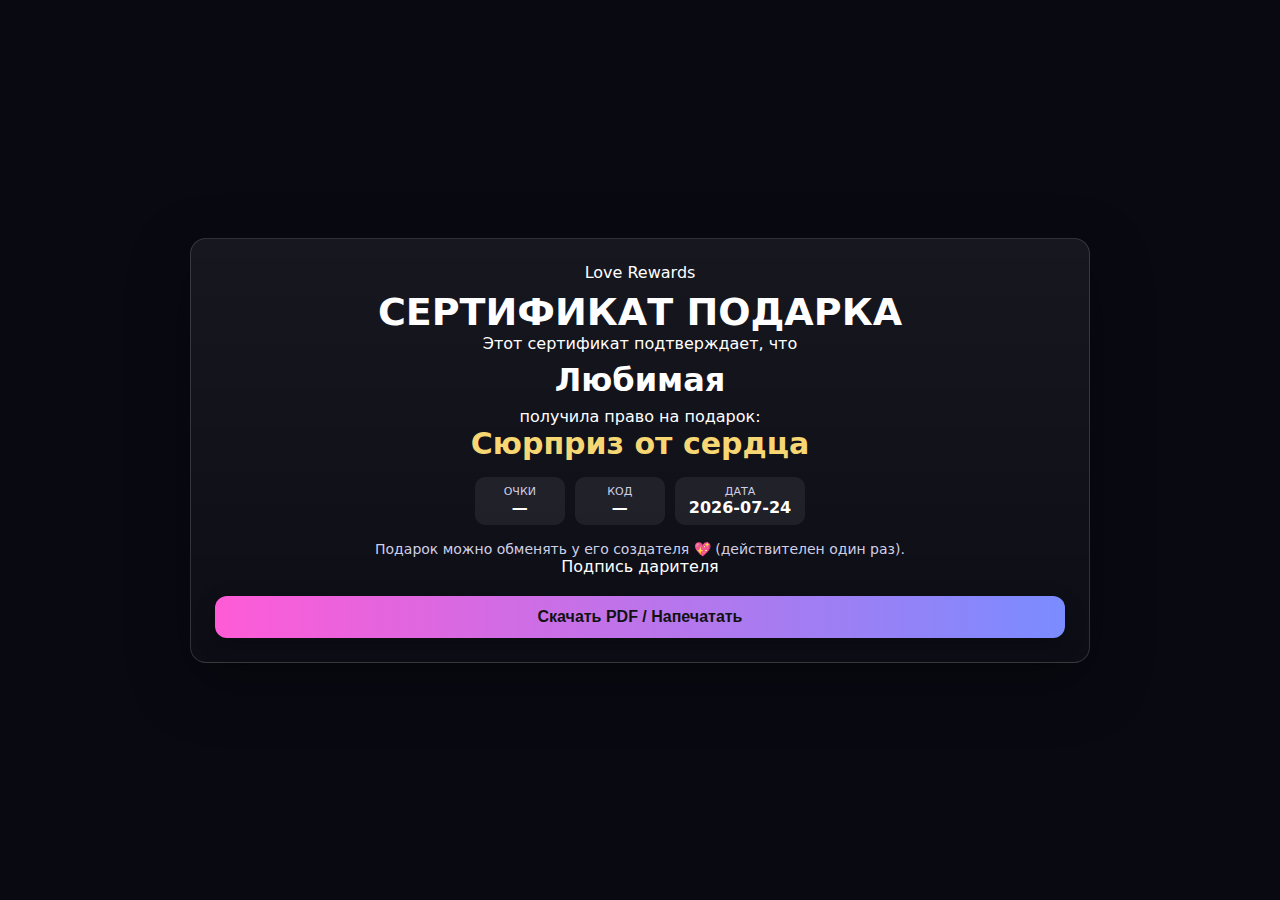
<file: certificate.html>
<!doctype html>
<html lang="ru">
<head>
  <meta charset="utf-8" />
  <meta name="viewport" content="width=device-width, initial-scale=1" />
  <title>Love Rewards — Сертификат</title>
  <link rel="stylesheet" href="certificate.css" />
</head>
<body>
  <div id="bg-overlay"></div>

  <main class="sheet">
    <header class="head">
      <div class="badge">Love Rewards</div>
      <h1 class="title">СЕРТИФИКАТ ПОДАРКА</h1>
      <p class="subtitle">Этот сертификат подтверждает, что</p>
      <h2 id="recipient" class="recipient">—</h2>
    </header>

    <section class="body">
      <p class="line">
        получила право на подарок:
      </p>
      <h3 id="reward" class="reward">—</h3>

      <div class="meta">
        <div class="meta-item">
          <div class="label">Очки</div>
          <div id="points" class="value">—</div>
        </div>
        <div class="meta-item">
          <div class="label">Код</div>
          <div id="code" class="value code">—</div>
        </div>
        <div class="meta-item">
          <div class="label">Дата</div>
          <div id="date" class="value">—</div>
        </div>
      </div>

      <p id="note" class="note">
        Подарок можно обменять у его создателя 💖 (действителен один раз).
      </p>
    </section>

    <footer class="foot">
      <div class="sign">
        <div class="sign-line"></div>
        <div class="sign-label">Подпись дарителя</div>
      </div>
      <button class="print-btn" onclick="window.print()">Скачать PDF / Напечатать</button>
    </footer>
  </main>

  <script src="certificate.js"></script>
</body>
</html>
</file>
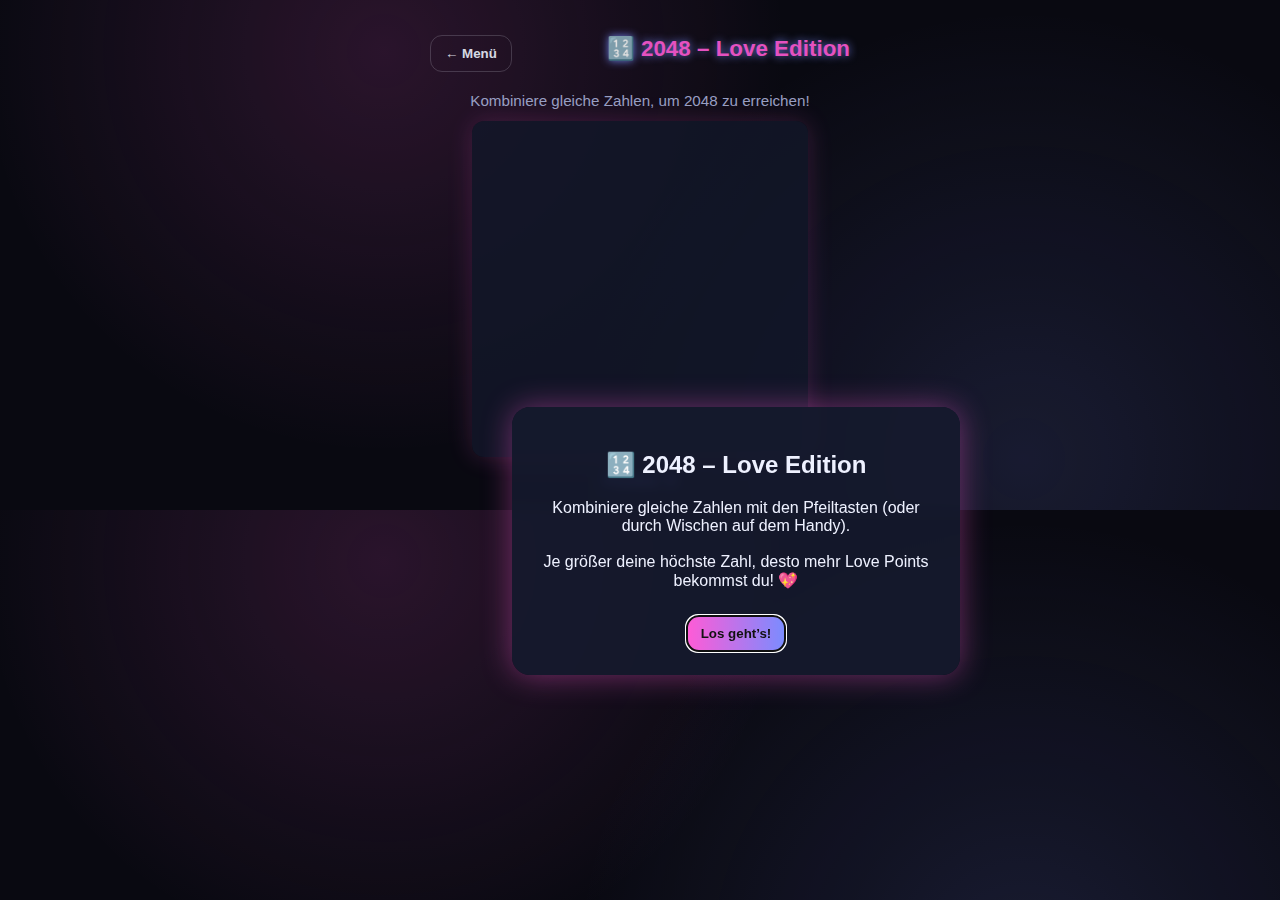
<file: games/2048.html>
<!doctype html>
<html lang="de">
<head>
  <meta charset="utf-8" />
  <meta name="viewport" content="width=device-width, initial-scale=1" />
  <title>🔢 2048 – Love Edition</title>
  <link rel="stylesheet" href="game2048.css" />
</head>
<body>
  <div class="wrap">
    <header>
      <button class="btn ghost" onclick="location.href='../index.html'">← Menü</button>
      <h1>🔢 2048 – Love Edition</h1>
    </header>

    <section id="gameSection">
      <p class="desc">Kombiniere gleiche Zahlen, um 2048 zu erreichen!</p>
      <div id="grid"></div>
      <div id="hud">
        <span>Punkte: <strong id="score">0</strong></span>
      </div>
    </section>

    <section id="resultSection" class="hidden">
      <h2>🎁 Du hast bereits gespielt!</h2>
      <p>Dein Ergebnis war: <strong id="savedPoints">0</strong> Punkte.</p>
      <p>Gesamtpunkte: <strong id="totalPoints">0</strong> 💖</p>
      <button class="btn ghost" onclick="location.href='../geschenk.html'">🎁 Geschenke ansehen</button>
    </section>

    <div id="message" class="hidden">
      🎉 Spiel vorbei!<br>
      Du hast <span id="pointsEarned">0</span> LP erhalten!
      <br><br>
      <button class="btn ghost" onclick="location.href='../geschenk.html'">🎁 Geschenke ansehen</button>
    </div>
  </div>

  <dialog id="startModal">
    <h2>🔢 2048 – Love Edition</h2>
    <p>
      Kombiniere gleiche Zahlen mit den Pfeiltasten (oder durch Wischen auf dem Handy).<br><br>
      Je größer deine höchste Zahl, desto mehr Love Points bekommst du! 💖
    </p>
    <button class="btn" id="startBtn">Los geht’s!</button>
  </dialog>

  <script src="game2048.js"></script>
</body>
</html>
</file>
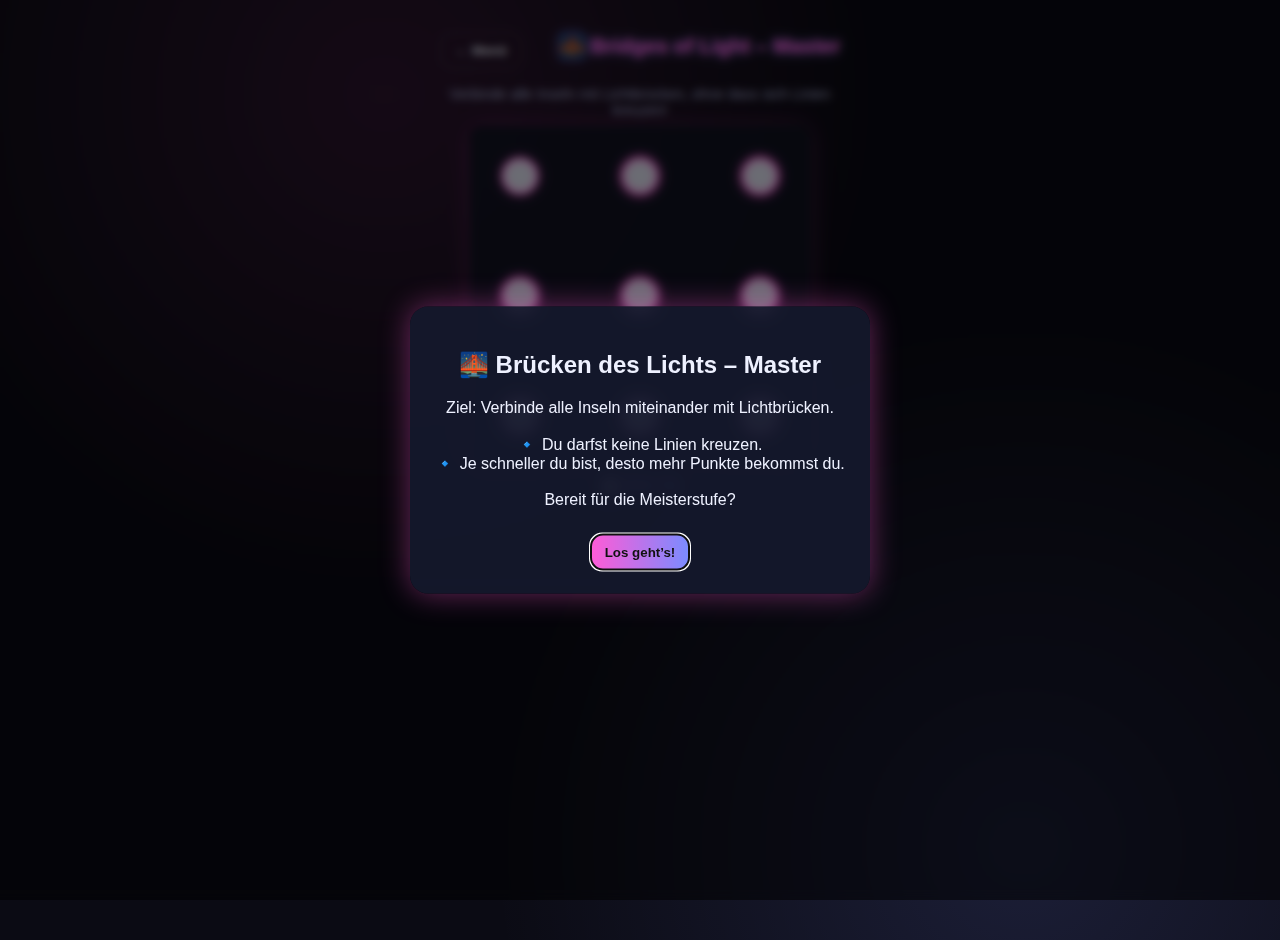
<file: games/bridges.html>
<!doctype html>
<html lang="de">
<head>
  <meta charset="utf-8" />
  <meta name="viewport" content="width=device-width, initial-scale=1" />
  <title>🌉 Bridges of Light – Master Level</title>
  <link rel="stylesheet" href="bridges.css" />
</head>
<body>
  <div class="wrap">
    <header>
      <button class="btn ghost" onclick="location.href='../index.html'">← Menü</button>
      <h1>🌉 Bridges of Light – Master</h1>
    </header>

    <section id="gameSection">
      <p class="desc">Verbinde alle Inseln mit Lichtbrücken, ohne dass sich Linien kreuzen!</p>
      <canvas id="gameCanvas" width="340" height="340"></canvas>

      <div id="hud">
        ⏱️ Zeit: <span id="timer">0</span>s
      </div>
    </section>

    <section id="resultSection" class="hidden">
      <h2>🎁 Du hast bereits gespielt!</h2>
      <p>Du hast <strong id="savedPoints">0</strong> Punkte in dieser Runde verdient.</p>
      <p>Gesamtpunkte: <strong id="totalPoints">0</strong> 💖</p>
      <button class="btn ghost" onclick="location.href='../geschenk.html'">🎁 Geschenke ansehen</button>
    </section>

    <div id="message" class="hidden">
      🎉 Fantastisch!<br>
      Du hast <span id="pointsEarned">0</span> Punkte erhalten!
      <br /><br />
      <button class="btn" id="claimBtn">Punkte einsammeln</button>
    </div>
  </div>

  <!-- Start-Popup -->
  <dialog id="startModal">
    <h2>🌉 Brücken des Lichts – Master</h2>
    <p>
      Ziel: Verbinde alle Inseln miteinander mit Lichtbrücken.<br><br>
      🔹 Du darfst keine Linien kreuzen.<br>
      🔹 Je schneller du bist, desto mehr Punkte bekommst du.<br><br>
      Bereit für die Meisterstufe?
    </p>
    <button class="btn" id="startBtn">Los geht’s!</button>
  </dialog>

  <script src="bridges.js"></script>
</body>
</html>
</file>
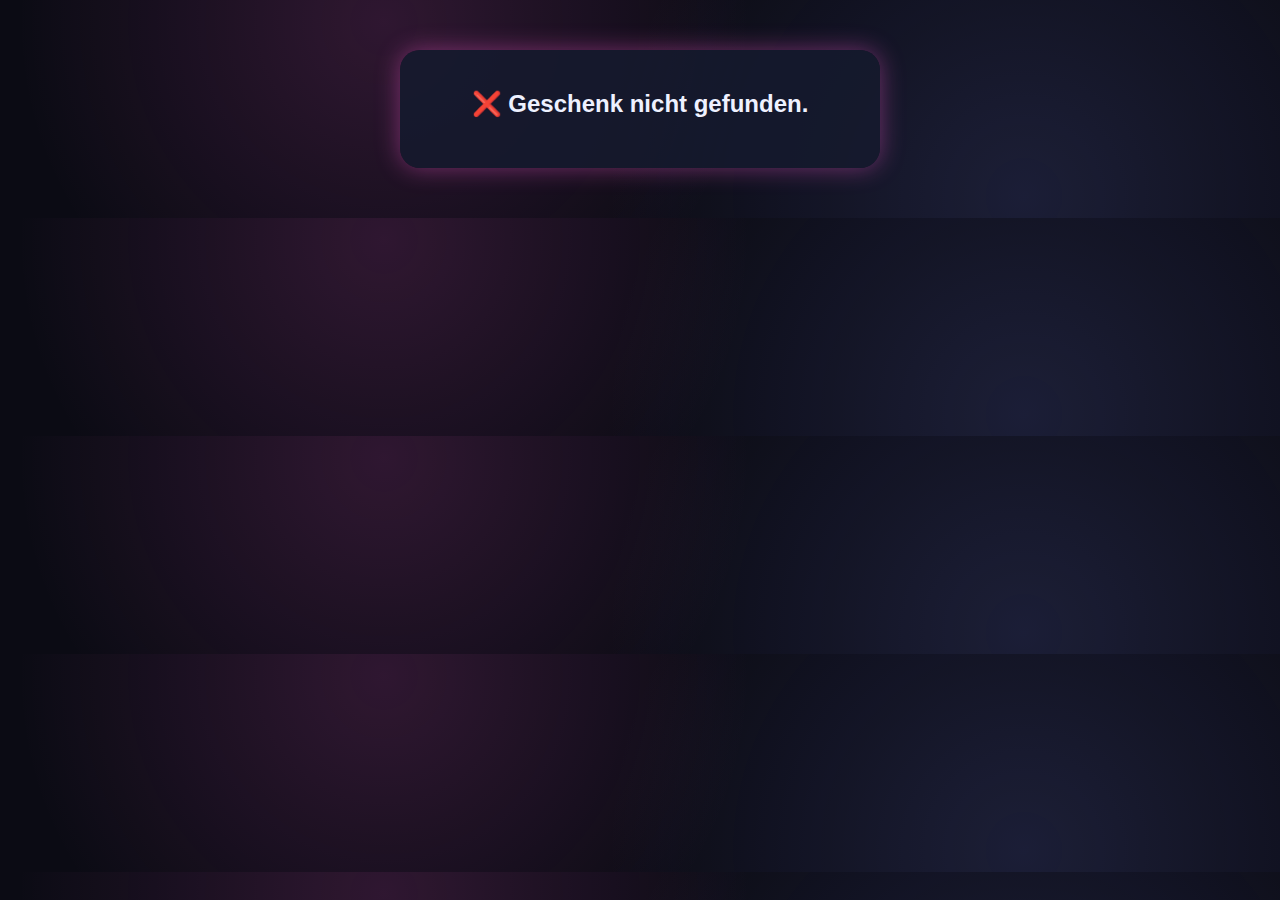
<file: games/certificate.html>
<!doctype html>
<html lang="de">
<head>
  <meta charset="utf-8" />
  <meta name="viewport" content="width=device-width, initial-scale=1" />
  <title>Geschenk Zertifikat</title>
  <link rel="stylesheet" href="certificate.css" />
</head>
<body>
  <div id="certificate" class="certificate">
    <h1>🎁 Geschenkzertifikat</h1>
    <h2 id="giftName"></h2>
    <p id="giftDesc"></p>
    <p class="footer">Mit Liebe erstellt 💖</p>
  </div>
  <script src="certificate.js"></script>
</body>
</html>
</file>
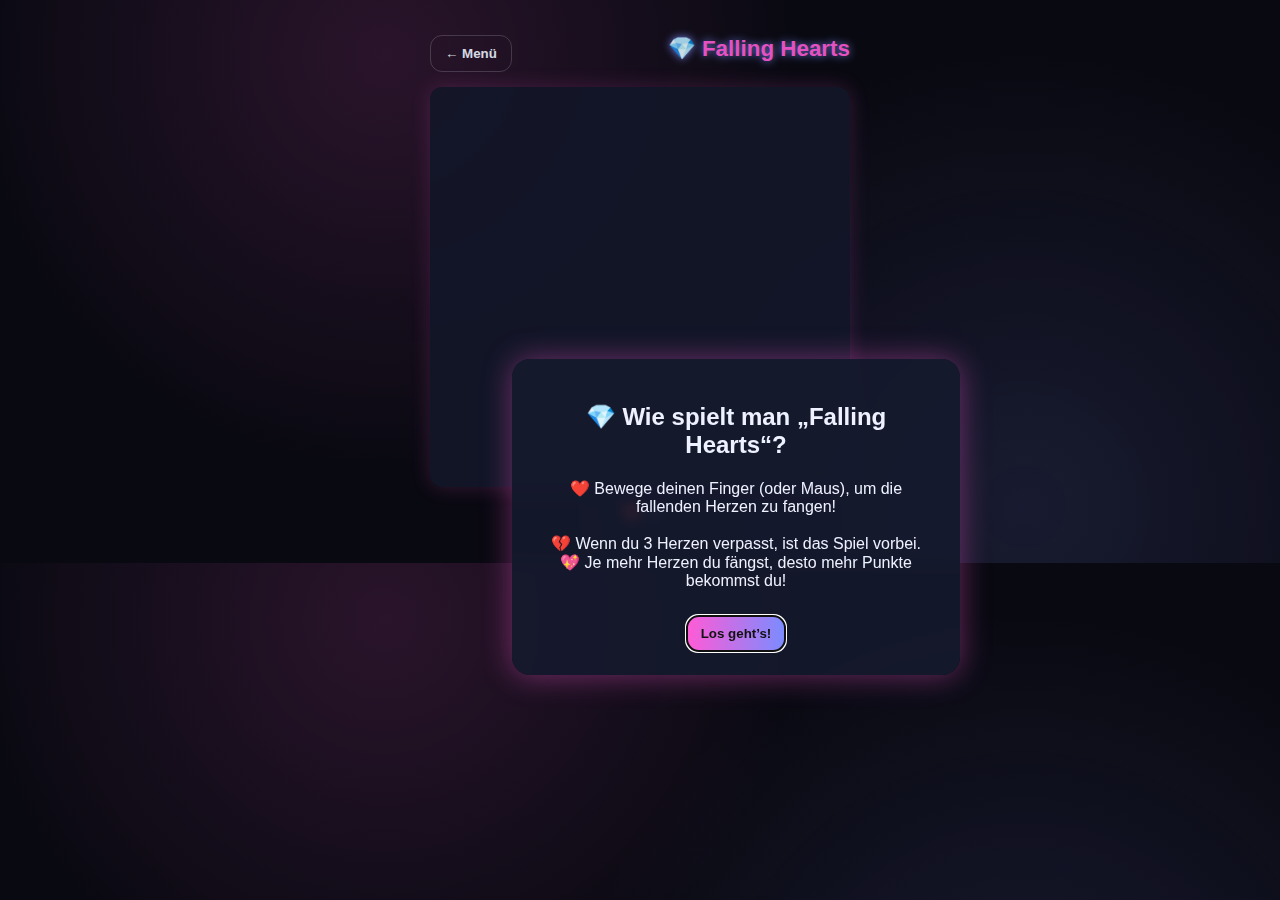
<file: games/fallinghearts.html>
<!doctype html>
<html lang="de">
<head>
  <meta charset="utf-8" />
  <meta name="viewport" content="width=device-width, initial-scale=1" />
  <title>💎 Falling Hearts</title>
  <link rel="stylesheet" href="fallinghearts.css" />
</head>
<body>
  <div class="wrap">
    <header>
      <button class="btn ghost" onclick="location.href='../index.html'">← Menü</button>
      <h1>💎 Falling Hearts</h1>
    </header>

    <section id="gameSection">
      <canvas id="gameCanvas"></canvas>
      <p id="scoreDisplay">❤️ 0</p>
    </section>

    <section id="resultSection" class="hidden">
      <h2>🎁 Du hast bereits gespielt!</h2>
      <p>Dein Ergebnis war: <strong id="savedPoints">0</strong> Punkte.</p>
      <p>Gesamtpunkte: <strong id="totalPoints">0</strong> 💖</p>
      <button class="btn ghost" onclick="location.href='../geschenk.html'">🎁 Geschenke ansehen</button>
    </section>

    <div id="message" class="hidden">
      🎉 Spiel vorbei!<br>
      Du hast <span id="pointsEarned">0</span> LP erhalten!
      <br><br>
     <button class="btn" id="claimBtn">Punkte einsammeln</button>
    </div>
  </div>

  <!-- Popup -->
  <dialog id="startModal">
    <h2>💎 Falling Hearts</h2>
    <p>
      Bewege deinen Finger, um die fallenden Herzen zu fangen! 💖<br><br>
      Du darfst 3 Herzen verlieren – dann ist das Spiel vorbei.
    </p>
    <button class="btn" id="startBtn">Los geht’s!</button>
  </dialog>
<!-- Info-Popup für neue Spieler -->
<dialog id="infoModal">
  <h2>💎 Wie spielt man „Falling Hearts“?</h2>
  <p>
    ❤️ Bewege deinen Finger (oder Maus), um die fallenden Herzen zu fangen!<br><br>
    💔 Wenn du 3 Herzen verpasst, ist das Spiel vorbei.<br>
    💖 Je mehr Herzen du fängst, desto mehr Punkte bekommst du!
  </p>
  <button class="btn" id="infoStartBtn">Los geht’s!</button>
</dialog>

  <script src="fallinghearts.js"></script>
</body>
</html>
</file>
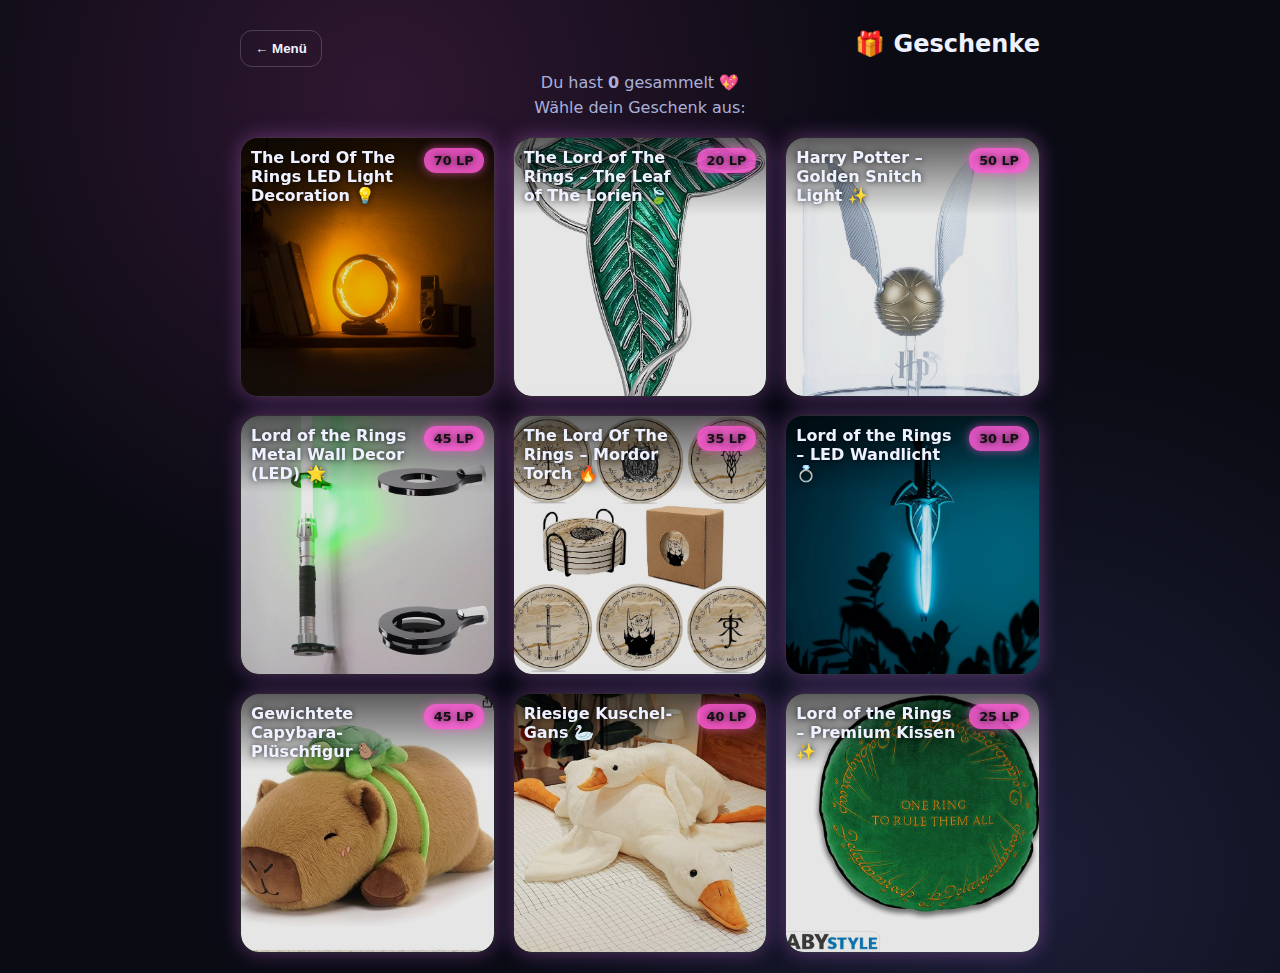
<file: games/geschenk.html>
<!doctype html>
<html lang="de">
<head>
  <meta charset="utf-8" />
  <meta name="viewport" content="width=device-width, initial-scale=1" />
  <title>Love Rewards – Geschenke</title>
  <link rel="stylesheet" href="geschenk.css" />
</head>
<body>
  <div class="wrap">
    <header>
      <button class="btn ghost" onclick="location.href='/index.html'">← Menü</button>
      <div class="title">🎁 Geschenke</div>
    </header>

    <section class="info">
      <p>Du hast <strong id="pointsDisplay">0 Punkte</strong> gesammelt 💖</p>
      <p>Wähle dein Geschenk aus:</p>
    </section>

    <section id="giftList" class="gifts"></section>

    <dialog id="confirmModal">
      <div class="modal">
        <h2>Geschenk auswählen 🎁</h2>
        <p id="giftText"></p>
        <div class="actions">
          <button class="btn" id="sendBtn">Über WhatsApp senden 💬</button>
          <button class="btn ghost" id="cancelBtn">Abbrechen</button>
        </div>
      </div>
    </dialog>
  </div>

  <script src="geschenk.js"></script>
</body>
</html>
</file>
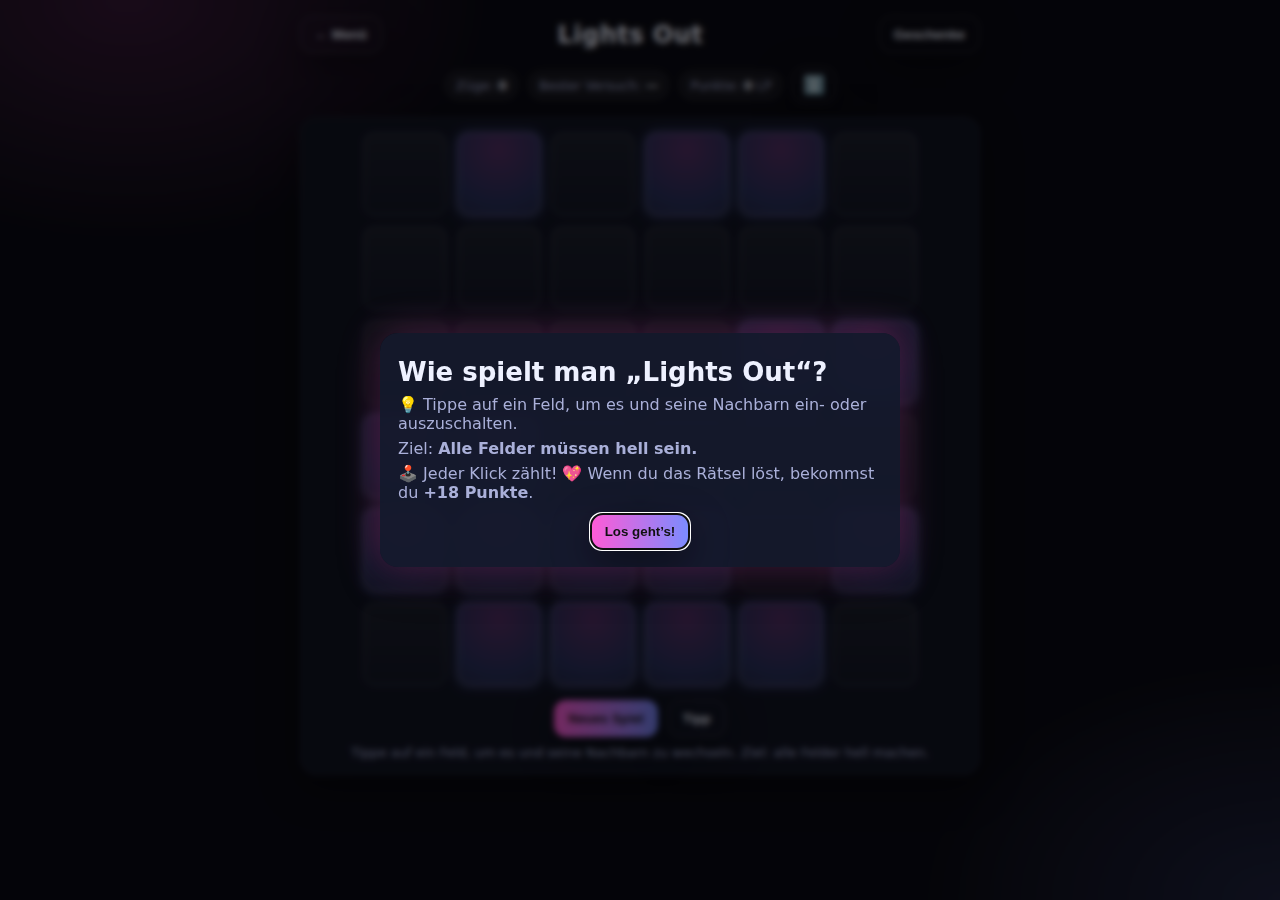
<file: games/lightsout.html>
<!doctype html>
<html lang="de">
<head>
  <meta charset="utf-8" />
  <meta name="viewport" content="width=device-width, initial-scale=1, maximum-scale=1" />
  <title>Love Rewards — Lights Out</title>
  <link rel="stylesheet" href="lightsout.css" />
</head>
<body>
  <div class="wrap">
    <header>
      <button class="btn ghost" onclick="location.href='/index.html'">← Menü</button>
      <div class="title">Lights Out</div>
      <button class="btn ghost" onclick="location.href='/shop.html'">Geschenke</button>
    </header>

    <div class="hud">
      <div class="chip">Züge: <strong id="moves">0</strong></div>
      <div class="chip">Bester Versuch: <strong id="best">—</strong></div>
      <div class="chip">Punkte: <strong id="pts">0</strong> LP</div>
      <button class="btn ghost info" id="infoBtn">ℹ️</button>
    </div>

    <section class="board-wrap">
      <div id="grid" class="grid" role="grid" aria-label="Lights Out Spielfeld"></div>
      <div class="controls">
        <button class="btn" id="newGame">Neues Spiel</button>
        <button class="btn ghost" id="hintBtn">Tipp</button>
      </div>
      <p class="legend">Tippe auf ein Feld, um es und seine Nachbarn zu wechseln. Ziel: alle Felder hell machen.</p>
    </section>
  </div>

  <dialog id="win">
    <div class="modal">
      <h2>Sieg! ✨</h2>
      <p>Du hast das Rätsel gelöst! Belohnung: <strong id="winPts">+18</strong> Punkte.</p>
      <div class="actions">
        <button class="btn" id="claim">Punkte einsammeln</button>
        <button class="btn ghost" onclick="location.href='/shop.html'">Zu den Geschenken</button>
        <button class="btn ghost" id="playAgain">Nochmal spielen</button>
      </div>
    </div>
  </dialog>

  <dialog id="infoModal">
    <div class="modal">
      <h2>Wie spielt man „Lights Out“?</h2>
      <p>💡 Tippe auf ein Feld, um es und seine Nachbarn ein- oder auszuschalten.</p>
      <p>Ziel: <strong>Alle Felder müssen hell sein.</strong></p>
      <p>🕹️ Jeder Klick zählt! 💖 Wenn du das Rätsel löst, bekommst du <strong>+18 Punkte</strong>.</p>
      <div class="actions">
        <button class="btn" id="startGame">Los geht’s!</button>
      </div>
    </div>
  </dialog>

  <script src="lightsout.js"></script>
</body>
</html>
</file>
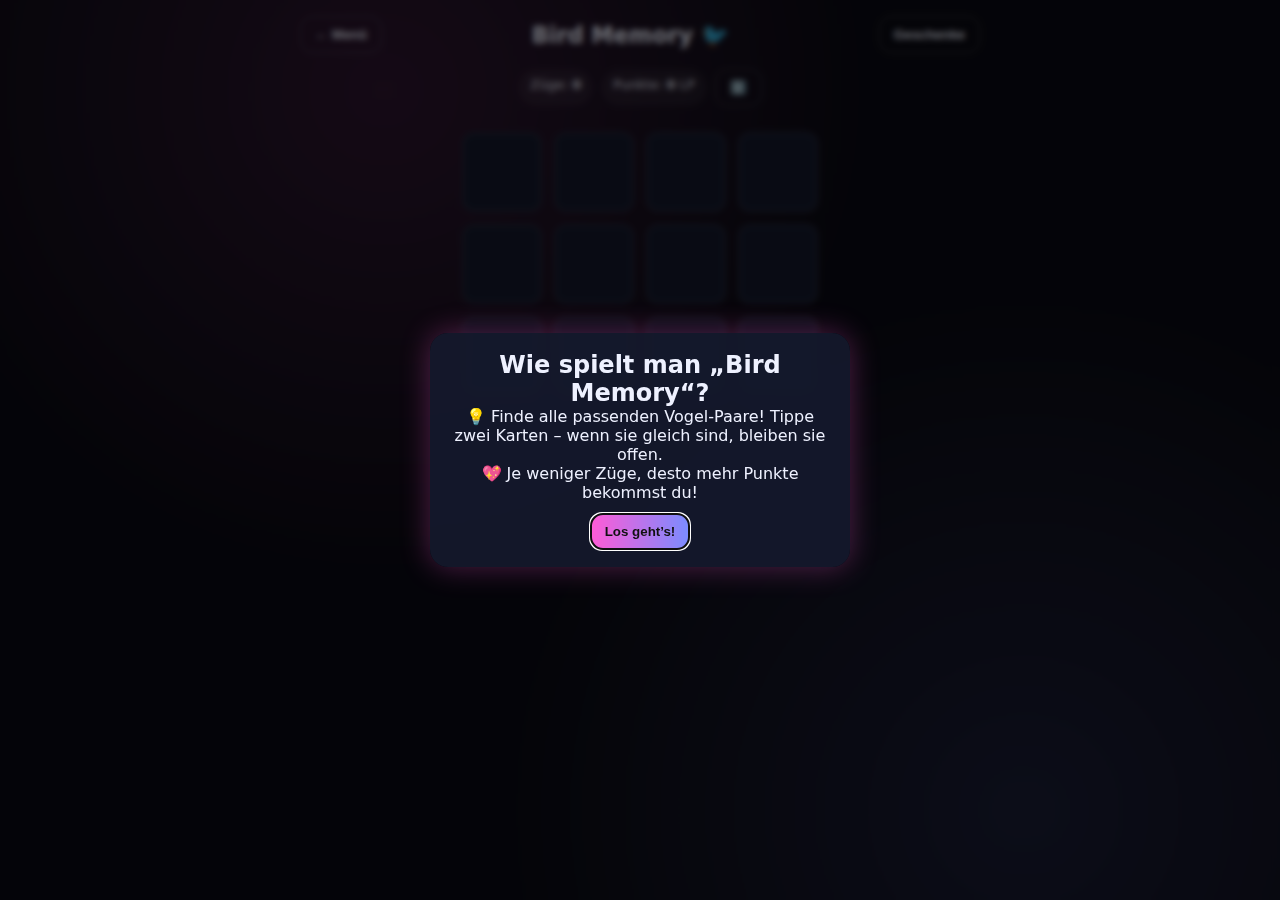
<file: games/memory.html>
<!doctype html>
<html lang="de">
<head>
  <meta charset="utf-8" />
  <meta name="viewport" content="width=device-width, initial-scale=1" />
  <title>Love Rewards – Bird Memory</title>
  <link rel="stylesheet" href="memory.css" />
</head>
<body>
  <div class="wrap">
    <header>
      <button class="btn ghost" onclick="location.href='https://arturio0101.github.io/alex/index.html'">← Menü</button>
      <div class="title">Bird Memory 🐦</div>
      <button class="btn ghost" onclick="location.href='https://arturio0101.github.io/alex/games/geschenk.html'">Geschenke</button>
    </header>

    <div class="hud">
      <div class="chip">Züge: <strong id="moves">0</strong></div>
      <div class="chip">Punkte: <strong id="points">0</strong> LP</div>
      <button class="btn ghost info" id="infoBtn">ℹ️</button>
    </div>

    <section class="board">
      <div id="grid" class="grid"></div>
    </section>
  </div>

  <!-- Info Modal -->
  <dialog id="infoModal">
    <div class="modal">
      <h2>Wie spielt man „Bird Memory“?</h2>
      <p>💡 Finde alle passenden Vogel-Paare! Tippe zwei Karten – wenn sie gleich sind, bleiben sie offen.</p>
      <p>💖 Je weniger Züge, desto mehr Punkte bekommst du!</p>
      <div class="actions">
        <button class="btn" id="startGame">Los geht’s!</button>
      </div>
    </div>
  </dialog>

  <!-- Win Modal -->
  <dialog id="winModal">
    <div class="modal">
      <h2>Sieg! 🎉</h2>
      <p>Du hast alle Paare gefunden!</p>
      <div class="actions">
        <button class="btn" id="claimBtn">Punkte einsammeln</button>
        <button class="btn ghost" onclick="location.href='https://arturio0101.github.io/alex/games/geschenk.html'">Zu den Geschenken</button>
      </div>
    </div>
  </dialog>

  <script src="memory.js"></script>
</body>
</html>
</file>
<file: certificate.css>
:root{
  --bg: #0b0b14;
  --fg: #fff;
  --muted: #cfcfe6;
  --primary: #ff5bd6;
  --accent: #7a8cff;
  --gold: #f7d774;
  --shadow: 0 20px 60px rgba(0,0,0,.35);
}

:root.theme-elegant { --bg: #0d0b11; --primary:#f7d774; --accent:#9ad0ff; }
:root.theme-neon    { --bg: #090912; --primary:#ff5bd6; --accent:#7a8cff; }
:root.theme-cozy    { --bg: #1a1111; --primary:#ff8fab; --accent:#ffd6a5; }

*{ box-sizing: border-box; margin:0; padding:0; }
html,body{ height:100%; }
body{
  background: var(--bg);
  color: var(--fg);
  font-family: 'Inter', system-ui, sans-serif;
  display:flex; justify-content:center; align-items:center;
  padding: 12px;
}

.sheet{
  width: 100%;
  max-width: 900px;
  background: linear-gradient(180deg, rgba(255,255,255,.06), rgba(255,255,255,.02));
  border: 1.5px solid rgba(255,255,255,.15);
  border-radius: 16px;
  box-shadow: var(--shadow);
  padding: 24px;
  text-align: center;
}

.title{ font-size: clamp(22px, 6vw, 38px); margin-top: 8px; }
.recipient{ font-size: clamp(20px, 5vw, 32px); margin: 8px 0; }
.reward{ font-size: clamp(18px, 5vw, 30px); color: var(--gold); }

.meta{
  display: flex;
  flex-wrap: wrap;
  justify-content: center;
  gap: 10px;
  margin: 16px 0;
}
.meta-item{
  background: rgba(255,255,255,.07);
  border-radius: 10px;
  padding: 8px 14px;
  min-width: 90px;
}
.label{ font-size: 11px; color: var(--muted); text-transform: uppercase; }
.value{ font-size: 16px; font-weight: 600; }

.note{ margin-top: 10px; font-size: 14px; color: var(--muted); }

.print-btn{
  margin-top: 20px;
  width: 100%;
  padding: 12px;
  border: none;
  border-radius: 12px;
  background: linear-gradient(90deg, var(--primary), var(--accent));
  color: #111;
  font-size: 16px;
  font-weight: 700;
  cursor: pointer;
  box-shadow: 0 6px 20px rgba(0,0,0,.3);
}

.print-btn:active{ transform: scale(0.98); }

@media (max-width: 480px){
  body{ padding: 6px; }
  .sheet{ padding: 16px; }
  .meta-item{ flex: 1 1 45%; }
}
</file>
<file: games/game2048.css>
:root {
  --bg: #0b0b14;
  --primary: #ff5bd6;
  --accent: #7a8cff;
  --ink: #eef1ff;
}

body {
  margin: 0;
  background: radial-gradient(circle at 30% 10%, rgba(255,91,214,.15), transparent 40%),
              radial-gradient(circle at 80% 90%, rgba(122,140,255,.15), transparent 40%),
              var(--bg);
  color: var(--ink);
  font-family: 'Inter', sans-serif;
  text-align: center;
  padding: 20px;
}

.wrap { width: 100%; max-width: 420px; margin: auto; }

header {
  display: flex;
  justify-content: space-between;
  align-items: center;
  margin-bottom: 10px;
}

h1 {
  font-size: 1.4rem;
  color: var(--primary);
  text-shadow: 0 0 8px var(--accent);
}

.desc {
  color: #aab0d9;
  font-size: 0.95rem;
  margin-bottom: 12px;
}

#grid {
  width: 320px;
  height: 320px;
  margin: 0 auto;
  display: grid;
  grid-template-columns: repeat(4, 1fr);
  grid-template-rows: repeat(4, 1fr);
  gap: 8px;
  background: rgba(21, 26, 46, .85);
  border-radius: 12px;
  padding: 8px;
  box-shadow: 0 0 25px rgba(255,91,214,.2);
}

.cell {
  background: rgba(255,255,255,.05);
  border-radius: 8px;
  font-weight: 700;
  font-size: 1.3rem;
  color: var(--ink);
  display: flex;
  justify-content: center;
  align-items: center;
  transition: all .2s ease;
  box-shadow: inset 0 0 8px rgba(255,91,214,.2);
}

.cell[data-value="2"] { background: #7a8cff55; }
.cell[data-value="4"] { background: #ff5bd655; }
.cell[data-value="8"] { background: #ff5bd6aa; }
.cell[data-value="16"] { background: #7a8cffaa; }
.cell[data-value="32"] { background: #ff5bd6dd; }
.cell[data-value="64"] { background: #7a8cffdd; }
.cell[data-value="128"] { background: #ff91f2; }
.cell[data-value="256"] { background: #a39cff; }
.cell[data-value="512"] { background: #ffa5f7; }
.cell[data-value="1024"] { background: #c1baff; }
.cell[data-value="2048"] { background: #fff; color: #111; }

#hud {
  margin-top: 15px;
  color: var(--accent);
  font-weight: 600;
}

.hidden { display: none; }

#message, #resultSection {
  margin-top: 20px;
  background: rgba(21,26,46,.85);
  border-radius: 16px;
  padding: 20px;
  box-shadow: 0 0 25px rgba(255,91,214,.3);
}

.btn {
  border: none;
  border-radius: 12px;
  padding: 10px 14px;
  background: linear-gradient(90deg, var(--primary), var(--accent));
  color: #111;
  font-weight: 700;
  cursor: pointer;
  margin-top: 10px;
  transition: box-shadow .3s ease, transform .1s ease;
}

.btn:hover {
  box-shadow: 0 0 15px rgba(255,91,214,.4), 0 0 25px rgba(122,140,255,.3);
}

.btn.ghost {
  background: transparent;
  color: var(--ink);
  border: 1px solid rgba(238,241,255,.2);
}

dialog {
  position: fixed;
  top: 50%;
  left: 50%;
  transform: translate(-50%, -50%);
  border: none;
  border-radius: 18px;
  background: rgba(21,26,46,.9);
  backdrop-filter: blur(6px);
  padding: 24px;
  width: min(90vw, 400px);
  box-shadow: 0 0 30px rgba(255,91,214,.4);
  color: var(--ink);
}
</file>
<file: games/bridges.css>
:root {
  --bg: #0b0b14;
  --primary: #ff5bd6;
  --accent: #7a8cff;
  --ink: #eef1ff;
}

body {
  margin: 0;
  height: 100vh;
  background: radial-gradient(circle at 30% 10%, rgba(255,91,214,.15), transparent 40%),
              radial-gradient(circle at 80% 90%, rgba(122,140,255,.15), transparent 40%),
              var(--bg);
  color: var(--ink);
  font-family: 'Inter', sans-serif;
  display: flex;
  flex-direction: column;
  align-items: center;
  text-align: center;
  padding: 20px;
}

.wrap { width: 100%; max-width: 400px; }

header {
  display: flex;
  justify-content: space-between;
  align-items: center;
  margin-bottom: 10px;
}

h1 {
  font-size: 1.3rem;
  color: var(--primary);
  text-shadow: 0 0 8px var(--accent);
}

.desc {
  color: #aab0d9;
  font-size: 0.9rem;
  margin-bottom: 8px;
}

canvas {
  background: rgba(17, 20, 35, 0.85);
  border-radius: 12px;
  box-shadow: 0 0 25px rgba(255,91,214,.2);
  display: block;
  margin: auto;
  cursor: pointer;
}

#hud {
  margin-top: 10px;
  font-weight: 600;
  color: var(--accent);
  text-shadow: 0 0 8px var(--primary);
}

#message, #resultSection {
  margin-top: 20px;
  background: rgba(21,26,46,.85);
  border-radius: 16px;
  padding: 20px;
  box-shadow: 0 0 25px rgba(255,91,214,.3);
}

.hidden { display: none; }

.btn {
  border: none;
  border-radius: 12px;
  padding: 10px 14px;
  background: linear-gradient(90deg, var(--primary), var(--accent));
  color: #111;
  font-weight: 700;
  cursor: pointer;
  margin-top: 10px;
  transition: box-shadow .3s ease, transform .1s ease;
}

.btn:hover {
  box-shadow: 0 0 15px rgba(255,91,214,.4), 0 0 25px rgba(122,140,255,.3);
}

.btn.ghost {
  background: transparent;
  color: var(--ink);
  border: 1px solid rgba(238,241,255,.2);
}

/* === Popup === */
dialog {
  position: fixed;
  top: 50%;
  left: 50%;
  transform: translate(-50%, -50%);
  margin: 0;
  z-index: 1000;
  border: none;
  border-radius: 18px;
  background: rgba(21,26,46,.9);
  backdrop-filter: blur(6px);
  padding: 24px 20px;
  width: min(90vw, 420px);
  color: var(--ink);
  text-align: center;
  box-shadow: 0 0 30px rgba(255,91,214,.4);
  animation: fadeIn .4s ease;
}

@keyframes fadeIn {
  from { opacity: 0; transform: translate(-50%, -55%) scale(0.95); }
  to { opacity: 1; transform: translate(-50%, -50%) scale(1); }
}

dialog::backdrop {
  background: rgba(0, 0, 0, 0.55);
  backdrop-filter: blur(4px);
}
</file>
<file: games/certificate.css>
body {
  font-family: 'Inter', sans-serif;
  background: radial-gradient(circle at 30% 10%, rgba(255,91,214,.15), transparent 40%),
              radial-gradient(circle at 80% 90%, rgba(122,140,255,.15), transparent 40%),
              #0b0b14;
  color: #eef1ff;
  text-align: center;
  margin: 0;
  padding: 20px;
}

#certificate {
  background: rgba(21,26,46,0.9);
  border-radius: 20px;
  box-shadow: 0 0 25px rgba(255,91,214,.4);
  padding: 30px;
  max-width: 420px;
  margin: 30px auto;
  animation: fadeIn 0.8s ease;
}

#giftImage {
  width: 100%;
  max-height: 240px;
  object-fit: cover;
  border-radius: 12px;
  box-shadow: 0 0 20px rgba(255,91,214,.3);
  margin-top: 15px;
}

h1 {
  color: #ff5bd6;
  text-shadow: 0 0 10px #7a8cff;
  margin-bottom: 10px;
}

h2 {
  color: #eef1ff;
  margin-top: 10px;
}

p {
  font-size: 0.95rem;
  color: #cdd1ff;
}

.footer {
  margin-top: 20px;
  font-size: 0.85rem;
  color: #aab0d9;
}

@keyframes fadeIn {
  from { opacity: 0; transform: translateY(-10px); }
  to { opacity: 1; transform: translateY(0); }
}
</file>
<file: games/fallinghearts.css>
:root {
  --bg: #0b0b14;
  --primary: #ff5bd6;
  --accent: #7a8cff;
  --ink: #eef1ff;
}

body {
  margin: 0;
  background: radial-gradient(circle at 30% 10%, rgba(255,91,214,.15), transparent 40%),
              radial-gradient(circle at 80% 90%, rgba(122,140,255,.15), transparent 40%),
              var(--bg);
  color: var(--ink);
  font-family: 'Inter', sans-serif;
  text-align: center;
  padding: 20px;
}

.wrap { width: 100%; max-width: 420px; margin: auto; }

header {
  display: flex;
  justify-content: space-between;
  align-items: center;
  margin-bottom: 10px;
}

h1 {
  font-size: 1.4rem;
  color: var(--primary);
  text-shadow: 0 0 8px var(--accent);
}

#gameCanvas {
  width: 100%;
  height: 400px;
  background: rgba(21,26,46,.9);
  border-radius: 12px;
  box-shadow: 0 0 20px rgba(255,91,214,.2);
  touch-action: none;
}

#scoreDisplay {
  margin-top: 10px;
  color: var(--accent);
  font-weight: 600;
  font-size: 1.2rem;
}

.hidden { display: none; }

#message, #resultSection {
  margin-top: 20px;
  background: rgba(21,26,46,.85);
  border-radius: 16px;
  padding: 20px;
  box-shadow: 0 0 25px rgba(255,91,214,.3);
}

.btn {
  border: none;
  border-radius: 12px;
  padding: 10px 14px;
  background: linear-gradient(90deg, var(--primary), var(--accent));
  color: #111;
  font-weight: 700;
  cursor: pointer;
  margin-top: 10px;
  transition: box-shadow .3s ease, transform .1s ease;
}

.btn:hover {
  box-shadow: 0 0 15px rgba(255,91,214,.4), 0 0 25px rgba(122,140,255,.3);
}

.btn.ghost {
  background: transparent;
  color: var(--ink);
  border: 1px solid rgba(238,241,255,.2);
}

dialog {
  position: fixed;
  top: 50%;
  left: 50%;
  transform: translate(-50%, -50%);
  border: none;
  border-radius: 18px;
  background: rgba(21,26,46,.9);
  backdrop-filter: blur(6px);
  padding: 24px;
  width: min(90vw, 400px);
  box-shadow: 0 0 30px rgba(255,91,214,.4);
  color: var(--ink);
}
</file>
<file: games/geschenk.css>
:root {
  --bg: #0b0b14;
  --panel: #111423;
  --primary: #ff5bd6;
  --accent: #7a8cff;
  --ink: #eef1ff;
}

* { box-sizing: border-box; margin: 0; padding: 0; }

body {
  background: radial-gradient(circle at 30% 10%, rgba(255,91,214,.15), transparent 40%),
              radial-gradient(circle at 80% 90%, rgba(122,140,255,.15), transparent 40%),
              var(--bg);
  color: var(--ink);
  font-family: Inter, system-ui, -apple-system, Segoe UI, Roboto, Arial;
  text-align: center;
  padding: 20px;
}

.wrap { max-width: 800px; margin: auto; }

header {
  display: flex;
  justify-content: space-between;
  align-items: center;
}

.title {
  font-size: 1.5rem;
  font-weight: 700;
}

.info p {
  color: #aab0d9;
  margin: 6px 0;
}

/* === Geschenke Grid === */
.gifts {
  display: grid;
  grid-template-columns: repeat(auto-fit, minmax(200px, 1fr));
  gap: 18px;
  margin-top: 20px;
  justify-content: center;
}

/* === Neon Flip Cards === */
.card {
  perspective: 1000px;
  cursor: pointer;
  animation: softPulse 3s infinite ease-in-out;
  position: relative;
}

.card-inner {
  position: relative;
  width: 100%;
  height: 260px;
  transform-style: preserve-3d;
  transition: transform .8s;
  border-radius: 18px;
  box-shadow: 0 0 18px rgba(255,91,214,.25), 0 0 28px rgba(122,140,255,.15);
}

.card.flip .card-inner {
  transform: rotateY(180deg);
  animation: flash 0.6s ease-out;
}

/* === Flash animation === */
@keyframes flash {
  0% { box-shadow: 0 0 0px rgba(255,255,255,0); }
  50% { box-shadow: 0 0 50px rgba(255,255,255,.7); }
  100% { box-shadow: 0 0 0px rgba(255,255,255,0); }
}

.card-front, .card-back {
  position: absolute;
  width: 100%;
  height: 100%;
  border-radius: 18px;
  backface-visibility: hidden;
  overflow: hidden;
  border: 1px solid rgba(255,255,255,.12);
}

.card-front img {
  width: 100%;
  height: 100%;
  object-fit: cover;
  border-radius: 18px;
  filter: brightness(0.9);
  transition: filter .3s ease;
}

.card:hover .card-front img {
  filter: brightness(1.1);
}

/* === Title and Price overlay === */
.card-info {
  position: absolute;
  top: 0;
  left: 0;
  right: 0;
  padding: 10px;
  background: linear-gradient(to bottom, rgba(0,0,0,0.6), transparent);
  display: flex;
  justify-content: space-between;
  align-items: flex-start;
  color: var(--ink);
  font-weight: 600;
  text-shadow: 0 0 6px rgba(0,0,0,.8);
}

.card-info .gift-name {
  font-size: 1rem;
  text-align: left;
  flex: 1;
}

.card-info .price-tag {
  background: rgba(255,91,214,.85);
  color: #111;
  font-weight: 700;
  padding: 5px 10px;
  border-radius: 12px;
  font-size: 0.8rem;
  margin-left: 10px;
  box-shadow: 0 0 10px rgba(255,91,214,.6);
}

.card-back {
  background: rgba(21,26,46,.95);
  transform: rotateY(180deg);
  display: flex;
  flex-direction: column;
  align-items: center;
  justify-content: center;
  padding: 12px;
  box-shadow: inset 0 0 12px rgba(255,91,214,.25);
}

.card-back h3 {
  color: var(--primary);
  margin-bottom: 6px;
}

.card-back p {
  color: #aab0d9;
  font-size: 0.9rem;
  padding: 0 10px;
}

.price-tag.back {
  top: auto;
  bottom: 12px;
  right: auto;
  left: 50%;
  transform: translateX(-50%);
  background: linear-gradient(90deg, var(--primary), var(--accent));
  color: #111;
  box-shadow: 0 0 10px rgba(255,91,214,.5);
}

/* === Hover Effects === */
.card:hover .card-inner {
  box-shadow: 0 0 25px rgba(255,91,214,.4),
              0 0 45px rgba(122,140,255,.25);
  transform: scale(1.03);
}

@keyframes softPulse {
  0%, 100% { box-shadow: 0 0 18px rgba(255,91,214,.2), 0 0 28px rgba(122,140,255,.1); }
  50% { box-shadow: 0 0 25px rgba(255,91,214,.4), 0 0 40px rgba(122,140,255,.25); }
}

/* === Buttons & Dialog === */
.btn {
  border: none;
  border-radius: 12px;
  padding: 10px 14px;
  background: linear-gradient(90deg, var(--primary), var(--accent));
  color: #111;
  font-weight: 700;
  cursor: pointer;
  margin-top: 10px;
  transition: box-shadow .3s ease, transform .1s ease;
}

.btn:hover {
  box-shadow: 0 0 15px rgba(255,91,214,.4), 0 0 25px rgba(122,140,255,.3);
}

.btn.ghost {
  background: transparent;
  color: var(--ink);
  border: 1px solid rgba(238,241,255,.2);
}

dialog {
  border: none;
  border-radius: 18px;
  background: rgba(21,26,46,.9);
  backdrop-filter: blur(6px);
  padding: 18px;
  width: min(90vw, 420px);
  color: var(--ink);
  text-align: center;
  box-shadow: 0 0 30px rgba(255,91,214,.3);
}

.actions {
  display: flex;
  justify-content: center;
  gap: 10px;
  flex-wrap: wrap;
  margin-top: 12px;
}

.card.claimed {
  opacity: 0.7;
  filter: grayscale(50%);
  box-shadow: 0 0 20px rgba(255,91,214,.3);
  pointer-events: none;
}

.claimed-badge {
  position: absolute;
  top: 10px;
  left: 10px;
  background: rgba(255,91,214,.85);
  color: #111;
  font-weight: 700;
  padding: 6px 12px;
  border-radius: 12px;
  font-size: 0.9rem;
  box-shadow: 0 0 12px rgba(255,91,214,.6);
}

/* === Dialog fix: zentriert & responsive === */
dialog {
  position: fixed;
  top: 50%;
  left: 50%;
  transform: translate(-50%, -50%);
  margin: 0;
  z-index: 1000;
  border: none;
  border-radius: 18px;
  background: rgba(21,26,46,.9);
  backdrop-filter: blur(6px);
  padding: 24px 20px;
  width: min(90vw, 420px);
  color: var(--ink);
  text-align: center;
  box-shadow: 0 0 30px rgba(255,91,214,.4);
  animation: fadeIn .4s ease;
}

@keyframes fadeIn {
  from { opacity: 0; transform: translate(-50%, -55%) scale(0.95); }
  to { opacity: 1; transform: translate(-50%, -50%) scale(1); }
}

dialog::backdrop {
  background: rgba(0, 0, 0, 0.55);
  backdrop-filter: blur(4px);
}
</file>
<file: games/lightsout.css>
/* lightsout.css — mobile-friendly, deutsch, mittlerer Schwierigkeitsgrad mit Animationen & Glow */

:root {
  --bg: #0b0b14;
  --panel: #111423;
  --card: #151a2e;
  --ink: #eef1ff;
  --muted: #aab0d9;
  --primary: #ff5bd6;
  --accent: #7a8cff;
  --shadow: 0 12px 40px rgba(0,0,0,.45);
  --size: clamp(52px, 14vw, 84px);
  --gap: clamp(6px, 2.5vw, 10px);
}

/* === Grundlayout === */
* { box-sizing: border-box; margin: 0; padding: 0; }
html, body { height: 100%; }

body {
  margin: 0;
  background:
    radial-gradient(900px 600px at 10% 0%, rgba(255,91,214,.18), transparent 40%),
    radial-gradient(900px 600px at 100% 100%, rgba(122,140,255,.18), transparent 40%),
    var(--bg);
  color: var(--ink);
  font-family: Inter, system-ui, -apple-system, Segoe UI, Roboto, Arial;
}

.wrap {
  min-height: 100%;
  display: flex;
  flex-direction: column;
  align-items: center;
  gap: 14px;
  padding: 16px;
}

/* === Header === */
header {
  width: 100%;
  max-width: 680px;
  display: flex;
  align-items: center;
  justify-content: space-between;
  gap: 10px;
}

.title {
  font-weight: 900;
  letter-spacing: .02em;
  font-size: clamp(18px, 4.8vw, 24px);
}

/* === Buttons === */
.btn {
  appearance: none;
  border: none;
  border-radius: 12px;
  padding: 10px 14px;
  font-weight: 700;
  color: #111;
  background: linear-gradient(90deg, var(--primary), var(--accent));
  box-shadow: var(--shadow);
  cursor: pointer;
  transition: transform .1s ease, box-shadow .3s ease;
}

.btn:hover {
  box-shadow: 0 0 12px 2px rgba(255,91,214,.45),
              0 0 18px 6px rgba(122,140,255,.25);
}

.btn:active {
  transform: translateY(1px);
  filter: brightness(0.9);
}

.btn.ghost {
  background: transparent;
  color: var(--ink);
  border: 1px solid rgba(238,241,255,.18);
  transition: border-color .3s ease, box-shadow .3s ease;
}

.btn.ghost:hover {
  border-color: var(--primary);
  box-shadow: 0 0 10px rgba(255,91,214,.4);
}

.btn.info {
  padding: 6px 10px;
  font-size: 18px;
}

/* === HUD === */
.hud {
  display: flex;
  gap: 8px;
  align-items: center;
  flex-wrap: wrap;
  justify-content: center;
}

.chip {
  padding: 8px 12px;
  border-radius: 999px;
  background: rgba(255,255,255,.06);
  color: var(--muted);
  font-size: 13px;
}

.chip strong { color: var(--ink); }

/* === Spielfeld === */
.board-wrap {
  width: 100%;
  max-width: 680px;
  background: var(--panel);
  border: 1px solid rgba(255,255,255,.08);
  border-radius: 16px;
  padding: 14px;
  box-shadow: var(--shadow);
}

.grid {
  display: grid;
  grid-template-columns: repeat(6, var(--size));
  gap: var(--gap);
  justify-content: center;
}

.cell {
  width: var(--size);
  height: var(--size);
  border-radius: 12px;
  display: grid;
  place-items: center;
  user-select: none;
  background: linear-gradient(180deg, rgba(255,255,255,.06), rgba(255,255,255,.02));
  border: 1px solid rgba(255,255,255,.12);
  box-shadow: inset 0 0 0 2px rgba(255,255,255,.03);
  transition: transform .06s ease, filter .2s ease, box-shadow .3s ease;
  touch-action: manipulation;
}

.cell.on {
  background: radial-gradient(120% 120% at 50% 20%, rgba(255,91,214,.25), rgba(122,140,255,.15) 55%, rgba(255,255,255,.04) 80%), #1b2040;
  box-shadow: inset 0 0 0 2px rgba(255,255,255,.06),
              0 0 12px rgba(122,140,255,.35);
}

.cell.off { filter: grayscale(.3) brightness(.85); }
.cell:hover { box-shadow: 0 0 10px 3px rgba(255,91,214,.3); }
.cell:active { transform: scale(.97); }

.controls {
  display: flex;
  gap: 10px;
  justify-content: center;
  margin-top: 14px;
  flex-wrap: wrap;
}

.legend {
  margin: 8px auto 0;
  text-align: center;
  color: var(--muted);
  font-size: 13px;
}

/* === Dialoge (Modal) === */
dialog {
  border: none;
  border-radius: 18px;
  padding: 0;
  background: rgba(21,26,46,.9);
  backdrop-filter: blur(6px);
  color: var(--ink);
  box-shadow: 0 0 40px rgba(255,91,214,.25), var(--shadow);
  width: min(92vw, 520px);
  opacity: 0;
  transform: translate(-50%, -50%) scale(.9);
  transition: opacity .3s ease, transform .3s ease;
  position: fixed;
  top: 50%;
  left: 50%;
  margin: 0;
}

dialog[open] {
  opacity: 1;
  transform: translate(-50%, -50%) scale(1);
}

/* Hintergrund */
dialog::backdrop {
  background: rgba(0,0,0,.55);
  backdrop-filter: blur(3px);
  display: flex;
  align-items: center;
  justify-content: center;
  animation: fadeIn .3s ease;
}

/* Animationen */
@keyframes fadeIn { from { opacity: 0 } to { opacity: 1 } }
@keyframes pop { from { opacity: 0; transform: translateY(10px) } to { opacity: 1; transform: none } }

.modal {
  padding: 18px;
  animation: pop .3s ease;
}

.modal h2 {
  margin: 6px 0 8px;
  font-size: clamp(18px, 5vw, 26px);
}

.modal p {
  margin: 6px 0;
  color: var(--muted);
}

.actions {
  display: flex;
  flex-wrap: wrap;
  gap: 10px;
  margin-top: 12px;
  justify-content: center;
}

/* === Mobile Anpassung === */
@media (max-width: 420px) {
  :root { --size: clamp(46px, 18vw, 70px); --gap: 6px; }
  .btn { padding: 11px 14px; }
}

/* === Sieg!-Dialog Bounce-Effekt === */
#win[open] .modal {
  animation: bounceIn 0.6s cubic-bezier(0.22, 1.28, 0.36, 1) both;
  box-shadow: 0 0 25px rgba(255,91,214,.35), 0 0 50px rgba(122,140,255,.25);
}

@keyframes bounceIn {
  0%   { transform: scale(0.8); opacity: 0; }
  60%  { transform: scale(1.05); opacity: 1; }
  80%  { transform: scale(0.97); }
  100% { transform: scale(1); }
}

/* === Sieg!-Dialog Glow + Flash-Effekt === */
#win[open]::backdrop {
  animation: winFlash 0.8s ease-in-out;
}

@keyframes winFlash {
  0% {
    background: radial-gradient(circle at center,
      rgba(255,91,214,0.35) 0%,
      rgba(122,140,255,0.25) 30%,
      rgba(0,0,0,0.6) 100%);
    backdrop-filter: blur(5px);
  }
  50% {
    background: radial-gradient(circle at center,
      rgba(255,91,214,0.55) 0%,
      rgba(122,140,255,0.45) 35%,
      rgba(0,0,0,0.5) 100%);
  }
  100% {
    background: rgba(0,0,0,0.55);
    backdrop-filter: blur(3px);
  }
}
</file>
<file: games/memory.css>
:root {
  --bg: #0b0b14;
  --panel: #111423;
  --card: #151a2e;
  --ink: #eef1ff;
  --primary: #ff5bd6;
  --accent: #7a8cff;
  --shadow: 0 12px 40px rgba(0,0,0,.45);
}

* { box-sizing: border-box; margin: 0; padding: 0; }
html, body { height: 100%; }

body {
  background: radial-gradient(circle at 30% 10%, rgba(255,91,214,.15), transparent 40%),
              radial-gradient(circle at 80% 90%, rgba(122,140,255,.15), transparent 40%),
              var(--bg);
  color: var(--ink);
  font-family: Inter, system-ui, -apple-system, Segoe UI, Roboto, Arial;
}

.wrap {
  display: flex;
  flex-direction: column;
  align-items: center;
  gap: 16px;
  padding: 16px;
  min-height: 100%;
}

header {
  width: 100%;
  max-width: 680px;
  display: flex;
  justify-content: space-between;
  align-items: center;
}

.title {
  font-size: 1.4rem;
  font-weight: 800;
}

.btn {
  border: none;
  border-radius: 12px;
  padding: 10px 14px;
  background: linear-gradient(90deg, var(--primary), var(--accent));
  color: #111;
  font-weight: 700;
  cursor: pointer;
  transition: box-shadow .3s ease, transform .1s ease;
}

.btn:hover {
  box-shadow: 0 0 12px rgba(255,91,214,.4), 0 0 24px rgba(122,140,255,.3);
}

.btn:active { transform: scale(.97); }

.btn.ghost {
  background: transparent;
  color: var(--ink);
  border: 1px solid rgba(238,241,255,.2);
}

.hud {
  display: flex;
  flex-wrap: wrap;
  gap: 8px;
  justify-content: center;
}

.chip {
  background: rgba(255,255,255,.05);
  border-radius: 999px;
  padding: 8px 12px;
  font-size: 13px;
}

/* --- Memory Grid --- */
.grid {
  display: grid;
  grid-template-columns: repeat(4, 80px);
  gap: 12px;
  justify-content: center;
  perspective: 1000px;
  margin-top: 10px;
}

.card {
  width: 80px;
  height: 80px;
  position: relative;
  transform-style: preserve-3d;
  transition: transform 0.6s;
  cursor: pointer;
}

.card.flip {
  transform: rotateY(180deg);
}

.card-inner {
  position: absolute;
  width: 100%;
  height: 100%;
  border-radius: 12px;
  border: 1px solid rgba(255,255,255,.1);
  box-shadow: inset 0 0 0 2px rgba(255,255,255,.04);
  backface-visibility: hidden;
  display: grid;
  place-items: center;
  font-size: 2rem;
}

.card-back {
  background: var(--card);
}

.card-front {
  background: radial-gradient(circle at 50% 40%, rgba(255,91,214,.25), rgba(122,140,255,.15));
  transform: rotateY(180deg);
  box-shadow: 0 0 14px rgba(255,91,214,.3);
}

/* --- Dialog (Popup) --- */
dialog {
  border: none;
  border-radius: 18px;
  background: rgba(21,26,46,.9);
  backdrop-filter: blur(6px);
  padding: 18px;
  width: min(90vw, 420px);
  color: var(--ink);
  text-align: center;
  box-shadow: 0 0 30px rgba(255,91,214,.3);
  opacity: 0;
  transform: translate(-50%, -50%) scale(.9);
  transition: opacity .3s ease, transform .3s ease;
  position: fixed;
  top: 50%;
  left: 50%;
  margin: 0;
}

dialog[open] {
  opacity: 1;
  transform: translate(-50%, -50%) scale(1);
}

dialog::backdrop {
  background: rgba(0,0,0,.55);
  backdrop-filter: blur(3px);
}

.actions {
  display: flex;
  justify-content: center;
  gap: 10px;
  flex-wrap: wrap;
  margin-top: 12px;
}

/* --- Nachricht beim Wiedereintritt --- */
#replayMsg {
  margin-top: 30px;
  color: #aab0d9;
  text-align: center;
  font-size: 1.1rem;
  animation: fadeIn 0.8s ease;
}

@keyframes fadeIn {
  from { opacity: 0; transform: translateY(10px); }
  to { opacity: 1; transform: none; }
}

.hidden { display: none; }

#message, #resultSection {
  margin-top: 20px;
  background: rgba(21,26,46,.85);
  border-radius: 16px;
  padding: 20px;
  box-shadow: 0 0 25px rgba(255,91,214,.3);
}
</file>
